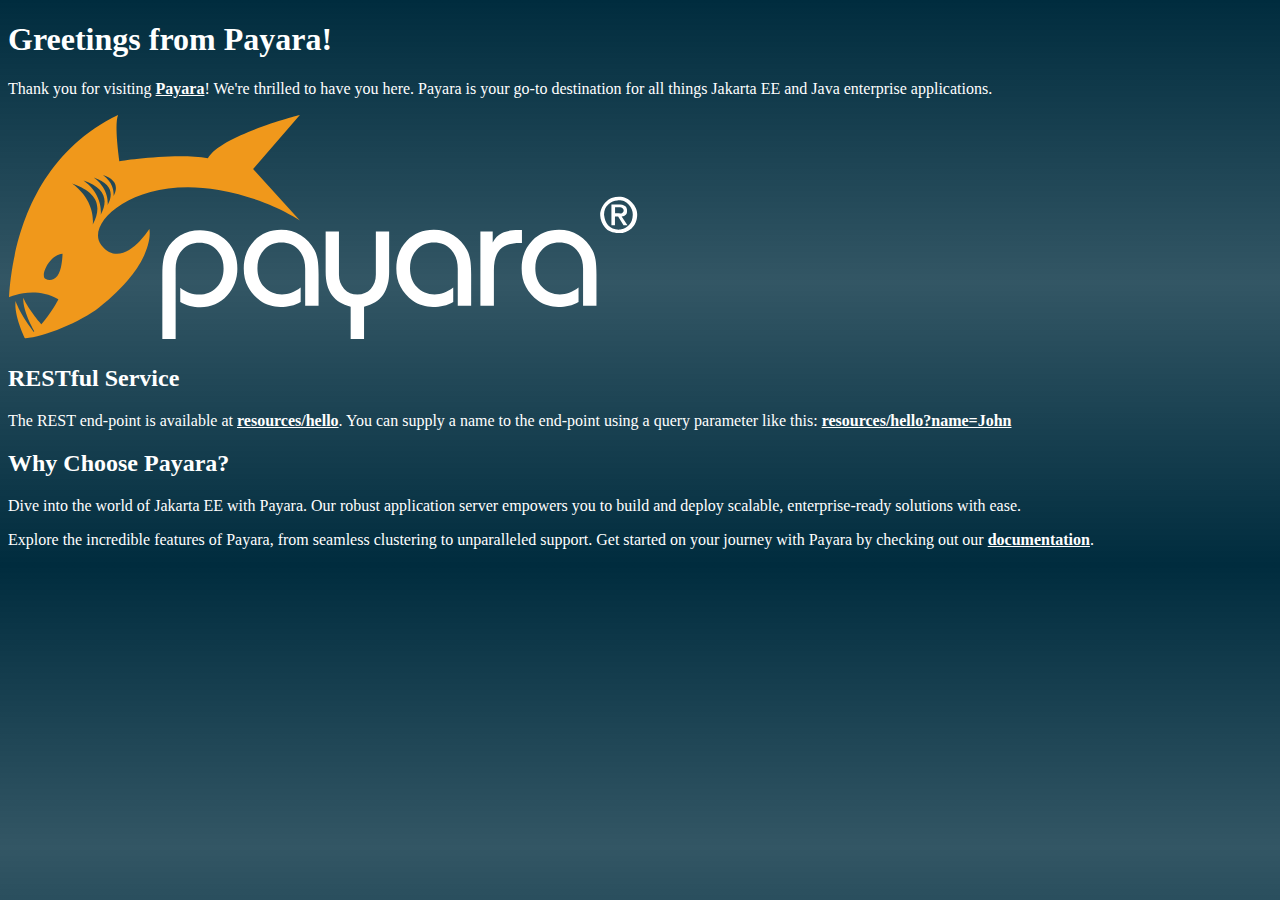
<file: src/main/resources/archetype-resources/src/main/webapp/index.html>
<!DOCTYPE html>
<html>
    <head>
        <title>Welcome to Payara</title>
        
        <style>
            body {
                background-image: linear-gradient(rgba(0,44,62), rgba(0,44,62,.8), rgba(0,44,62));
                color: #fff;
            }
            a {
                font-weight: bold;
                color: white;
            }
        </style>
    </head>
    <body>


        <h1>Greetings from Payara!</h1>
        <p>
            Thank you for visiting <a href="https://www.payara.fish/">Payara</a>! We're thrilled to have you here. Payara is your go-to destination for all things Jakarta EE and Java enterprise applications.
        </p>
        <p>
            <a href="https://www.payara.fish/"><img width="50%" src="images/payara-fish-logo.svg" alt="Payara Logo"></a>
        </p>

        <h2>RESTful Service</h2>
        <p>
            The REST end-point is available at <a href="resources/hello">resources/hello</a>.
            You can supply a name to the end-point using a query parameter like this: <a href="resources/hello?name=John">resources/hello?name=John</a>
        </p>

        <h2>Why Choose Payara?</h2>
        <p>
            Dive into the world of Jakarta EE with Payara. Our robust application server empowers you to build and deploy scalable, enterprise-ready solutions with ease.
        </p>
        <p>
            Explore the incredible features of Payara, from seamless clustering to unparalleled support. Get started on your journey with Payara by checking out our <a href="https://www.payara.fish/documentation">documentation</a>.
        </p>
    </body>
</html>
</file>
